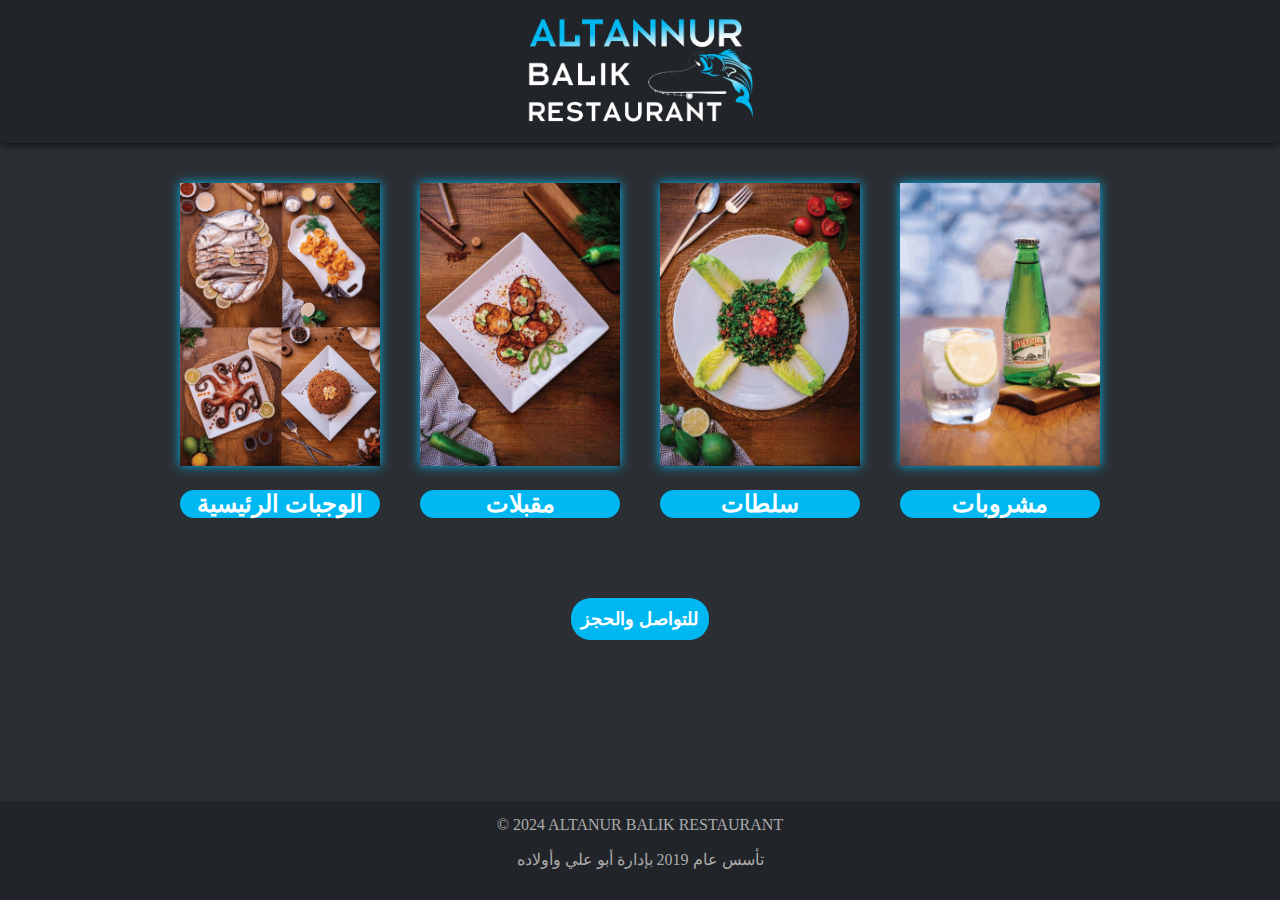
<file: index.html>
<!DOCTYPE html>
<html lang="ar">
<head>
    <meta charset="UTF-8">
    <meta name="viewport" content="width=device-width, initial-scale=1.0">
    <meta name="descripion" content="ALTANUR BALIK RESTAURANT"/>
    <meta name="keywords" content="Mersin balık restaurant,balık restaurant,Mersin baılk,33 balık" /> 
    <meta name="author" content="KasemSamra">
    <link rel="stylesheet" href="styles.css">
    <link rel="icon" href="logo.png">
    <link rel="apple-touch-icon" sizes="180x180" href="logo.png">
    <script src="script.js"></script>
    <title>ALTANUR BALIK RESTAURANT</title>
</head>
<body>
    <header>
        <div class="logodiv">
            <img src="logo.png" alt="logo" class="logo">
        </div>
    </header>
    <main>
        <div class="main">
        <div class="wdiv">
        <a href="maincourses.html" class="adiv">
            <img src="maincourses/homp.png" class="inimg">
            <h2 class="h2home">الوجبات الرئيسية</h2>
        </a>
        </div>
        <div class="wdiv">
            <a href="appetizer.html" class="adiv">
                <img src="appetizers/appetizers.jpg" class="inimg">
                <h2 class="h2home">مقبلات</h2>
            </a>
            </div>
            <div class="wdiv">
                <a href="salads.html" class="adiv">
                    <img src="salads/salads.jpg" class="inimg">
                    <h2 class="h2home">سلطات</h2>
                </a>
            </div>
        <div class="wdiv">
            <a href="drinks.html" class="adiv">
                <img src="drinks/54.png" class="inimg">
                <h2 class="h2home">مشروبات</h2>
            </a>
        </div>
        </div>
        <div class="buttoncontact">
        <button type="button" class="revbut" onclick="showPopup()">
            للتواصل والحجز
        </button>
    </div>
    <div class="divv">
    <div id="popup" class="popup">
        <div class="popup-content">
            <p>للتواصل والحجز</p>
            <a href="tel:05541888441" class="tel1" style="text-decoration: none;">05541888441</a>
            <br>
            <br>
            <a href="tel:05527474600" class="tel2"style="text-decoration: none;">05527474600</a>
            <br>
            <br>
            <button onclick="closePopup()" class="close">إغلاق</button>
        </div>
    </div>
    </main>
    <footer>
        <div>
            <div class="footer">
                <span>© 2024 ALTANUR BALIK RESTAURANT</span>
                <p>تأسس عام 2019 بإدارة أبو علي وأولاده</p>
            </div>
        </div>
    </footer>
</body>
</html>
</file>
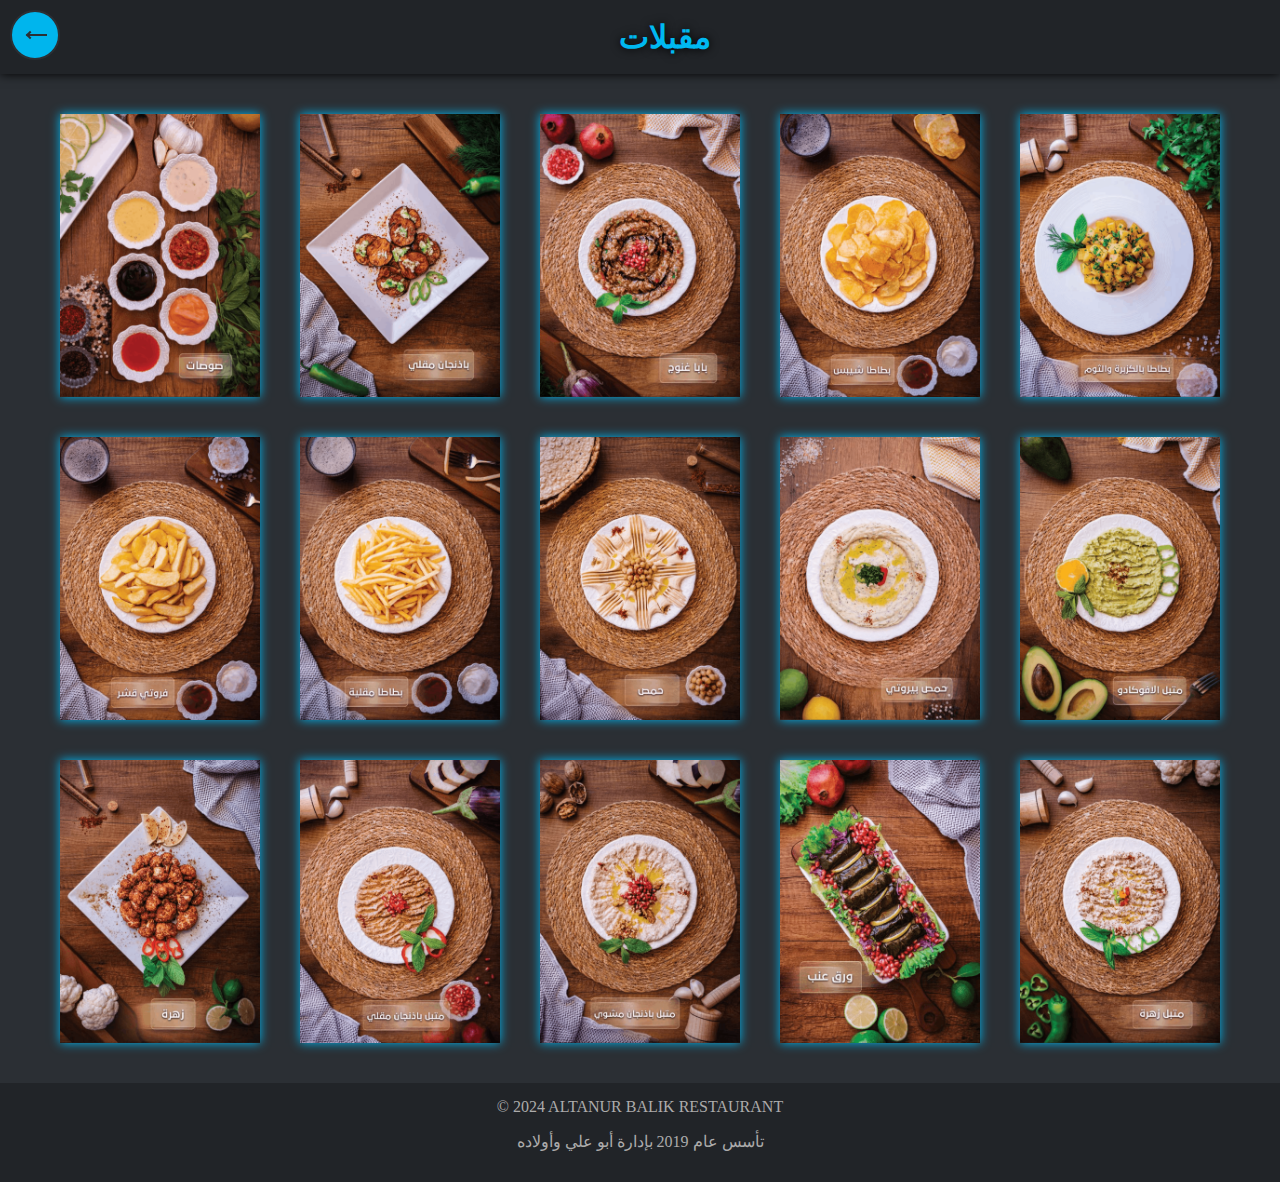
<file: appetizer.html>
<!DOCTYPE html>
<html lang="ar">
<head>
    <meta charset="UTF-8">
    <meta name="viewport" content="width=device-width, initial-scale=1.0">
    <meta name="descripion" content="ALTANUR BALIK RESTAURANT"/>
    <meta name="keywords" content="Mersin balık restaurant,balık restaurant,Mersin baılk,33 balık" /> 
    <meta name="author" content="KasemSamra">
    <link rel="stylesheet" href="styles.css">
    <link rel="icon" href="logo.png">
    <script src="script.js"></script>
    <title>مقبلات</title>
</head>
<body>
    <header>
        <div class="logodiv">
            <div class="divrevers">
                <a href="index.html">
                <i class="gg-arrow-left-o"></i>
            </a>
              <h1>مقبلات</h1>
            </div>
        </div>
    </header>
    <main>
        <div class="main">
        <div class="wdiv">
            <img src="appetizers/26.png" class="inimg">
        </div>
        <div class="wdiv">
                <img src="appetizers/34.png" class="inimg">
            </div>
        <div class="wdiv">
                <img src="appetizers/35.png" class="inimg">
        </div>
        <div class="wdiv">
                <img src="appetizers/36.png" class="inimg">
        </div>
        <div class="wdiv">
                <img src="appetizers/37.png" class="inimg">
        </div>
        <div class="wdiv">
                <img src="appetizers/38.png" class="inimg">
        </div>
        <div class="wdiv">
            <img src="appetizers/39.png" class="inimg">
        </div>
        <div class="wdiv">
                <img src="appetizers/40.png" class="inimg">
            </div>
        <div class="wdiv">
                <img src="appetizers/41.png" class="inimg">
        </div>
        <div class="wdiv">
                <img src="appetizers/42.png" class="inimg">
        </div>
        <div class="wdiv">
                <img src="appetizers/43.png" class="inimg">
        </div>
        <div class="wdiv">
                <img src="appetizers/44.png" class="inimg">
        </div>
        <div class="wdiv">
            <img src="appetizers/45.png" class="inimg">
        </div>
        <div class="wdiv">
        <img src="appetizers/46.png" class="inimg">
        </div>
        <div class="wdiv">
            <img src="appetizers/47.png" class="inimg">
            </div>
        </div>
    </main>
    <footer>
        <div>
            <div class="footer">
                <span>© 2024 ALTANUR BALIK RESTAURANT</span>
                <p>تأسس عام 2019 بإدارة أبو علي وأولاده</p>
            </div>
        </div>
    </footer>
</body>
</html>
</file>
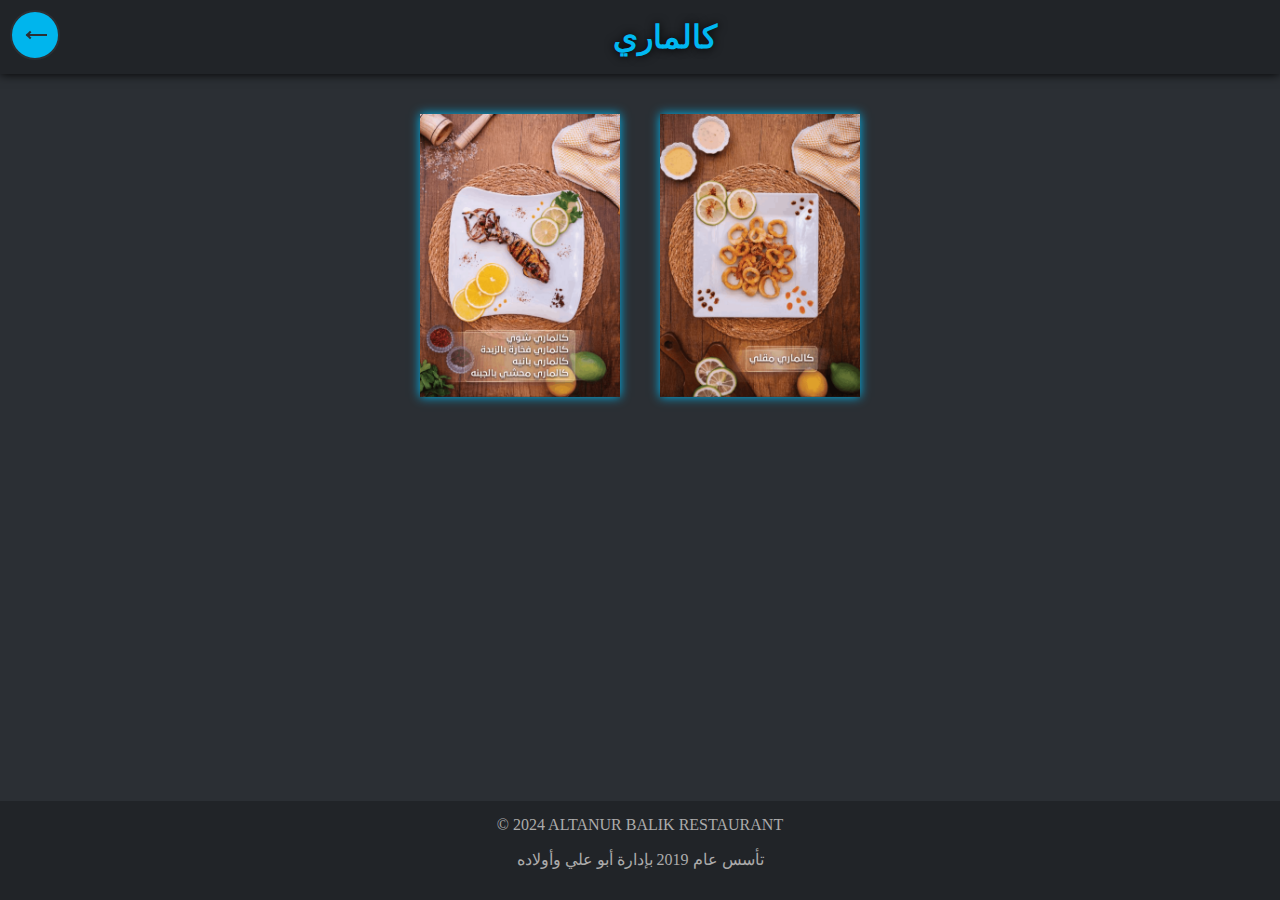
<file: calamari.html>
<!DOCTYPE html>
<html lang="ar">
<head>
    <meta charset="UTF-8">
    <meta name="viewport" content="width=device-width, initial-scale=1.0">
    <meta name="descripion" content="ALTANUR BALIK RESTAURANT"/>
    <meta name="keywords" content="Mersin balık restaurant,balık restaurant,Mersin baılk,33 balık" /> 
    <meta name="author" content="KasemSamra">
    <link rel="stylesheet" href="styles.css">
    <link rel="icon" href="logo.png">
    <script src="script.js"></script>
    <title>كالماري</title>
</head>
<body>
    <header>
        <div class="logodiv">
            <div class="divrevers">
                <a href="maincourses.html">
                <i class="gg-arrow-left-o"></i>
            </a>
              <h1>كالماري</h1>
            </div>
        </div>
    </header>
    <main>
        <div class="main">
        <div class="wdiv">
            <img src="menu/21.png" class="inimg">
        </div>
        <div class="wdiv">
                <img src="menu/22.png" class="inimg">
            </div>
        </div>
    </main>
    <footer>
        <div>
            <div class="footer">
                <span>© 2024 ALTANUR BALIK RESTAURANT</span>
                <p>تأسس عام 2019 بإدارة أبو علي وأولاده</p>
            </div>
        </div>
    </footer>
</body>
</html>
</file>
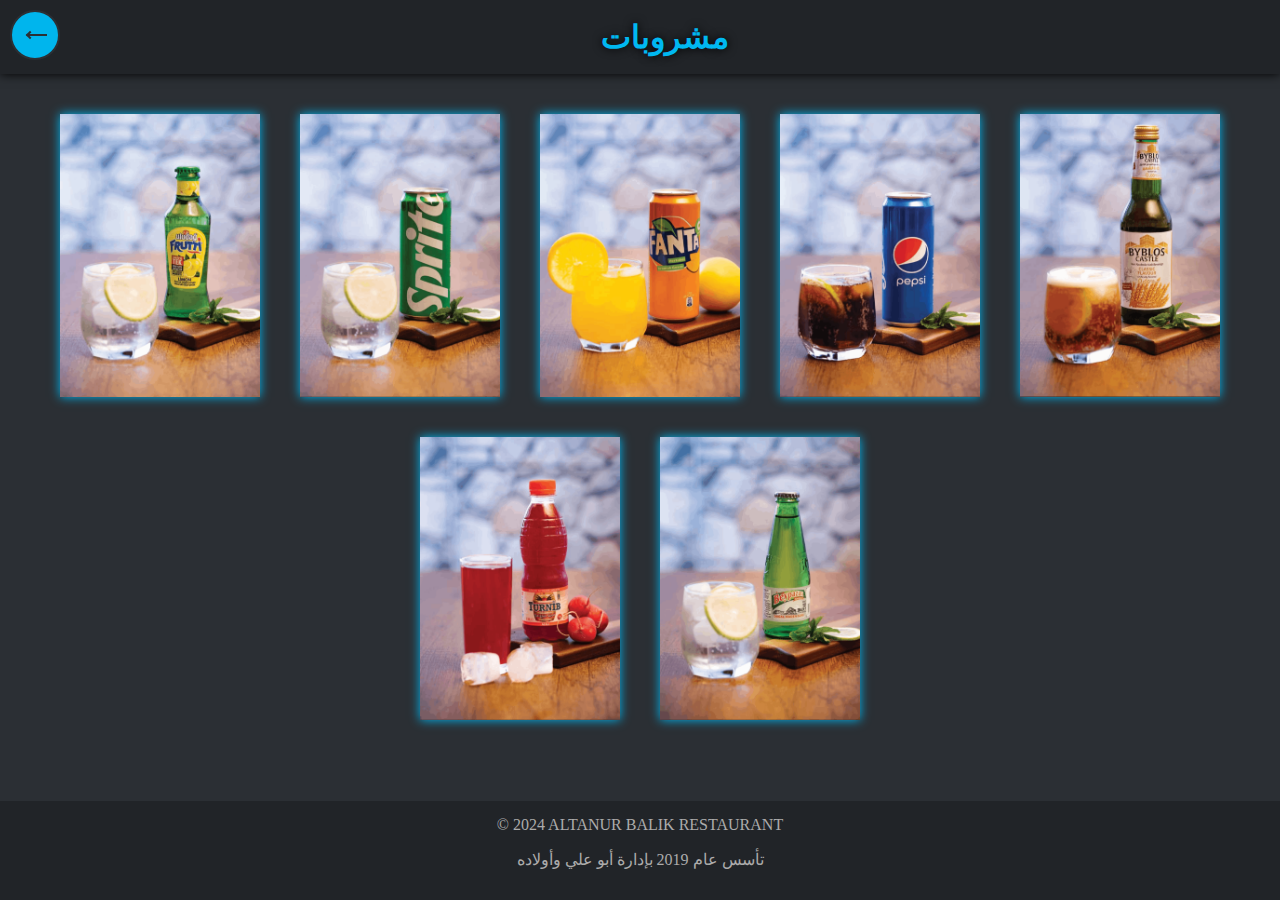
<file: drinks.html>
<!DOCTYPE html>
<html lang="ar">
<head>
    <meta charset="UTF-8">
    <meta name="viewport" content="width=device-width, initial-scale=1.0">
    <meta name="descripion" content="ALTANUR BALIK RESTAURANT"/>
    <meta name="keywords" content="Mersin balık restaurant,balık restaurant,Mersin baılk,33 balık" /> 
    <meta name="author" content="KasemSamra">
    <link rel="stylesheet" href="styles.css">
    <link rel="icon" href="logo.png">
    <script src="script.js"></script>
    <title>مشروبات</title>
</head>
<body>
    <header>
        <div class="logodiv">
            <div class="divrevers">
                <a href="index.html">
                <i class="gg-arrow-left-o"></i>
            </a>
              <h1>مشروبات</h1>
            </div>
        </div>
    </header>
    <main>
        <div class="main">
        <div class="wdiv">
            <img src="drinks/48.png" class="inimg">
        </div>
        <div class="wdiv">
                <img src="drinks/49.png" class="inimg">
            </div>
        <div class="wdiv">
                <img src="drinks/50.png" class="inimg">
        </div>
        <div class="wdiv">
                <img src="drinks/51.png" class="inimg">
        </div>
        <div class="wdiv">
                <img src="drinks/52.png" class="inimg">
        </div>
        <div class="wdiv">
                <img src="drinks/53.png" class="inimg">
        </div>
        <div class="wdiv">
            <img src="drinks/54.png" class="inimg">
        </div>
        </div>
    </main>
    <footer>
        <div>
            <div class="footer">
                <span>© 2024 ALTANUR BALIK RESTAURANT</span>
                <p>تأسس عام 2019 بإدارة أبو علي وأولاده</p>
            </div>
        </div>
    </footer>
</body>
</html>
</file>
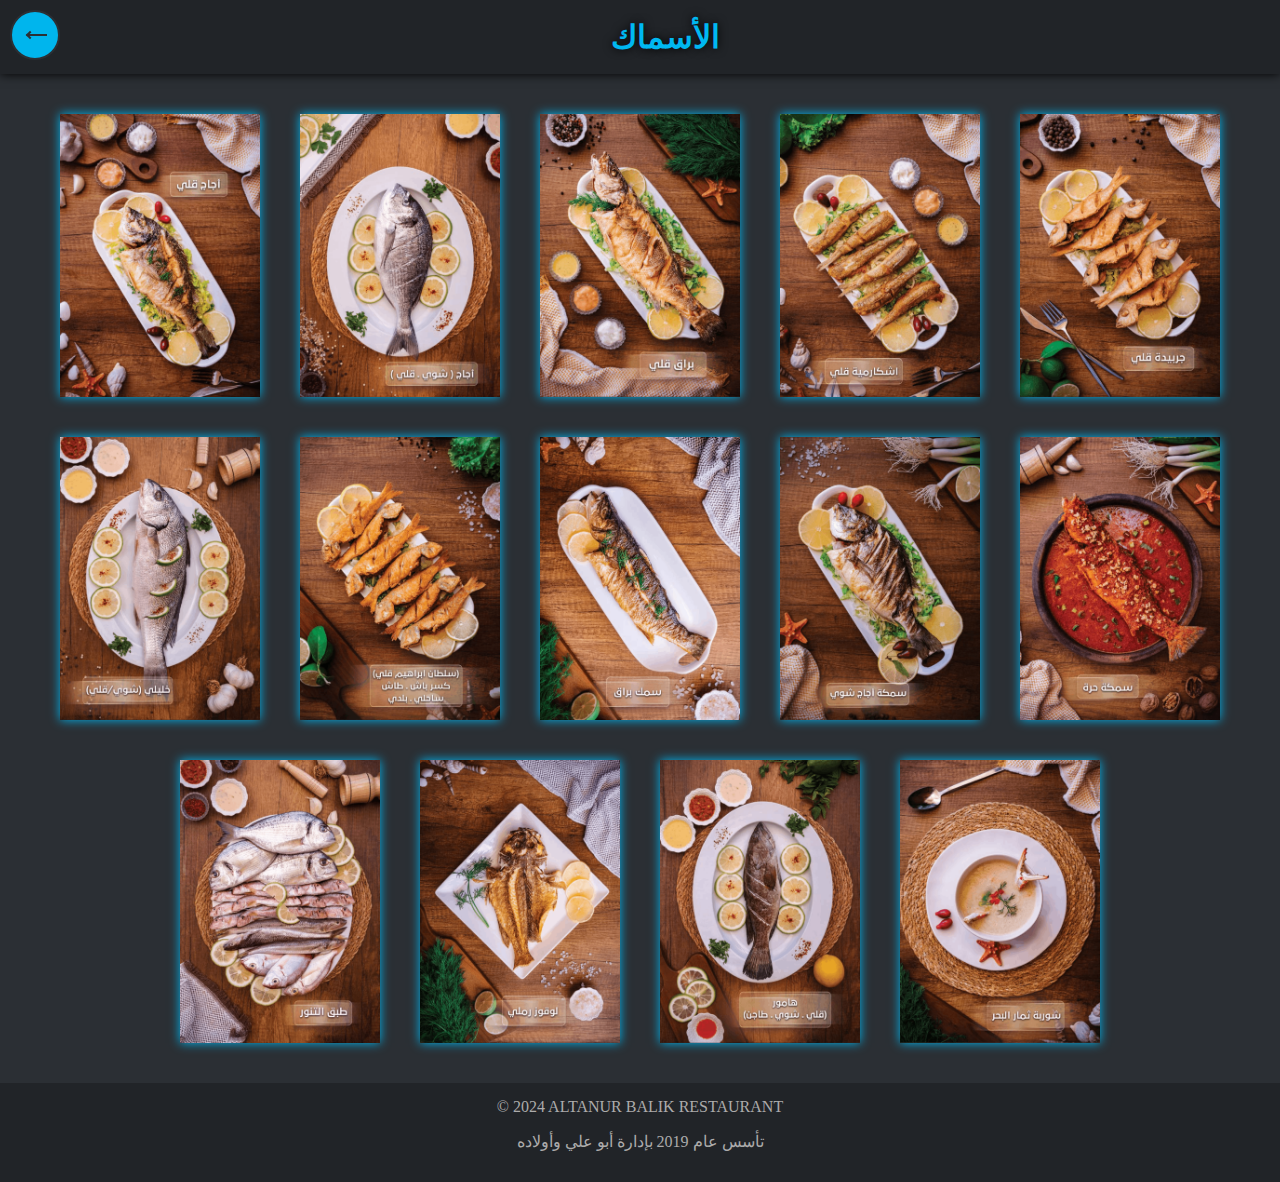
<file: fish.html>
<!DOCTYPE html>
<html lang="ar">
<head>
    <meta charset="UTF-8">
    <meta name="viewport" content="width=device-width, initial-scale=1.0">
    <meta name="descripion" content="ALTANUR BALIK RESTAURANT"/>
    <meta name="keywords" content="Mersin balık restaurant,balık restaurant,Mersin baılk,33 balık" /> 
    <meta name="author" content="KasemSamra">
    <link rel="stylesheet" href="styles.css">
    <link rel="icon" href="logo.png">
    <script src="script.js"></script>
    <title>الأسماك</title>
</head>
<body>
    <header>
        <div class="logodiv">
            <div class="divrevers">
                <a href="maincourses.html">
                <i class="gg-arrow-left-o"></i>
            </a>
              <h1>الأسماك</h1>
            </div>
        </div>
    </header>
    <main>
        <div class="main">
        <div class="wdiv">
            <img src="menu/1.png" class="inimg">
        </div>
        <div class="wdiv">
                <img src="menu/3.png" class="inimg">
            </div>
        <div class="wdiv">
                <img src="menu/4.png" class="inimg">
        </div>
        <div class="wdiv">
                <img src="menu/5.png" class="inimg">
        </div>
        <div class="wdiv">
                <img src="menu/6.png" class="inimg">
        </div>
        <div class="wdiv">
                <img src="menu/7.png" class="inimg">
        </div>
        <div class="wdiv">
            <img src="menu/8.png" class="inimg">
        </div>
        <div class="wdiv">
                <img src="menu/10.png" class="inimg">
            </div>
        <div class="wdiv">
                <img src="menu/11.png" class="inimg">
        </div>
        <div class="wdiv">
                <img src="menu/12.png" class="inimg">
        </div>
        <div class="wdiv">
                <img src="menu/16.png" class="inimg">
        </div>
        <div class="wdiv">
                <img src="menu/23.png" class="inimg">
        </div>
        <div class="wdiv">
            <img src="menu/24.png" class="inimg">
        </div>
        <div class="wdiv">
        <img src="menu/25.png" class="inimg">
        </div>
        </div>
    </main>
    <footer>
        <div>
            <div class="footer">
                <span>© 2024 ALTANUR BALIK RESTAURANT</span>
                <p>تأسس عام 2019 بإدارة أبو علي وأولاده</p>
            </div>
        </div>
    </footer>
</body>
</html>
</file>
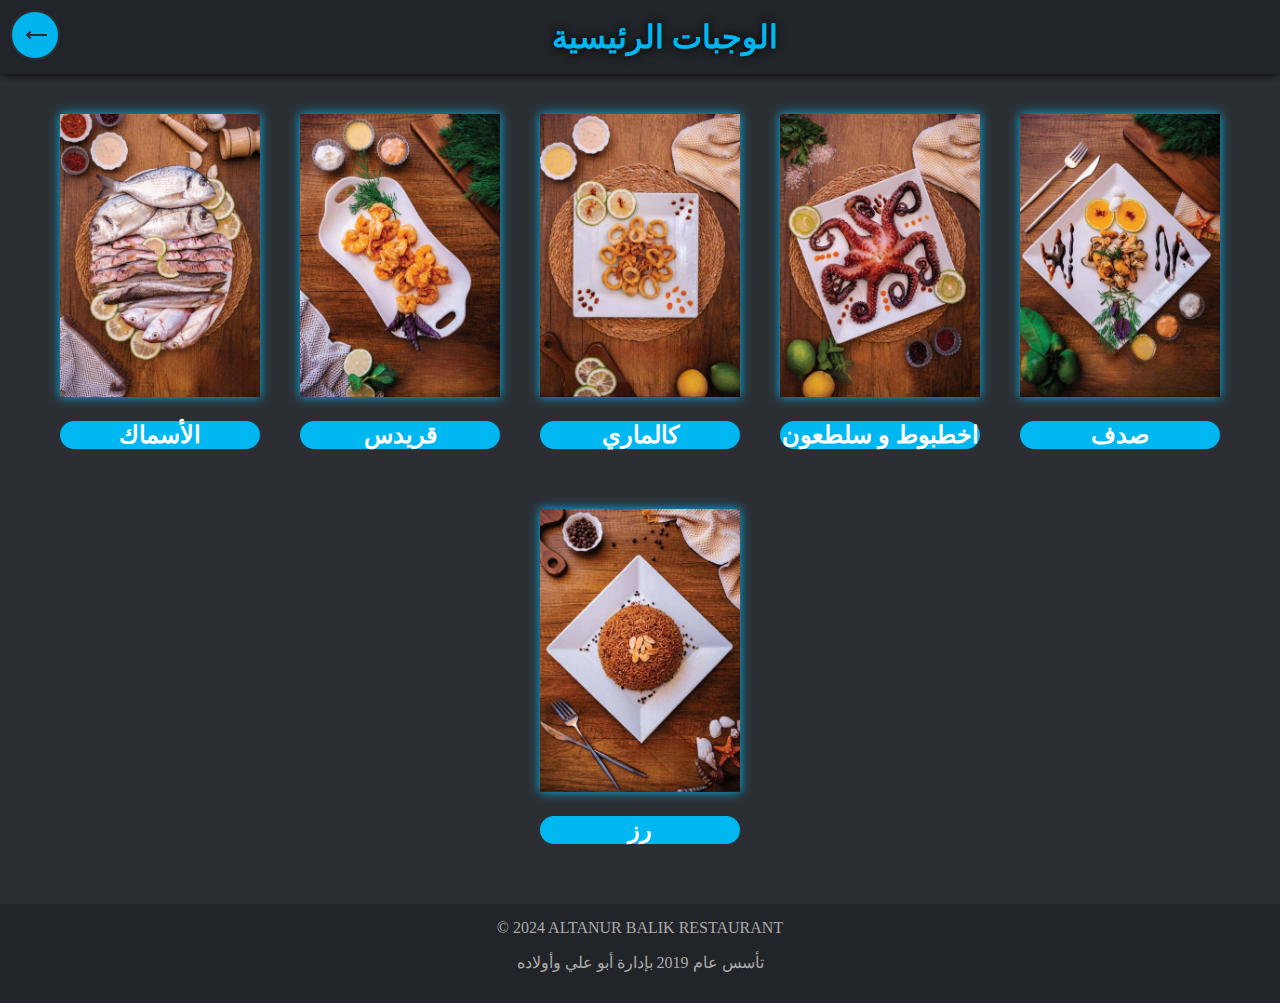
<file: maincourses.html>
<!DOCTYPE html>
<html lang="ar">
<head>
    <meta charset="UTF-8">
    <meta name="viewport" content="width=device-width, initial-scale=1.0">
    <meta name="descripion" content="ALTANUR BALIK RESTAURANT"/>
    <meta name="keywords" content="Mersin balık restaurant,balık restaurant,Mersin baılk,33 balık" /> 
    <meta name="author" content="KasemSamra">
    <link rel="stylesheet" href="styles.css">
    <link rel="icon" href="logo.png">
    <script src="script.js"></script>
    <title>الوجبات الرئيسية</title>
</head>
<body>
    <header>
        <div class="logodiv">
            <div class="divrevers">
                <a href="index.html">
                <i class="gg-arrow-left-o"></i>
            </a>
              <h1>الوجبات الرئيسية</h1>
            </div>
        </div>
    </header>
    <main>
        <div class="main">
        <div class="wdiv">
        <a href="fish.html" class="adiv">
            <img src="maincourses/courses.jpg" class="inimg">
            <h2 class="h2home">الأسماك</h2>
        </a>
        </div>
        <div class="wdiv">
            <a href="shrimp.html" class="adiv">
                <img src="menu/qr.jpg" class="inimg">
                <h2 class="h2home">قريدس</h2>
            </a>
            </div>
        <div class="wdiv">
            <a href="calamari.html" class="adiv">
                <img src="menu/ka.jpg" class="inimg">
                <h2 class="h2home">كالماري</h2>
            </a>
        </div>
        <div class="wdiv">
            <a href="oktopus.html" class="adiv">
                <img src="menu/ak24.jpg" class="inimg">
                <h2 class="h2home">اخطبوط و سلطعون</h2>
            </a>
        </div>
        <div class="wdiv">
            <a href="seashell.html" class="adiv">
                <img src="menu/as.jpg" class="inimg">
                <h2 class="h2home">صدف</h2>
            </a>
        </div>
        <div class="wdiv">
            <a href="rz.html" class="adiv">
                <img src="menu/rz.jpg" class="inimg">
                <h2 class="h2home">رز</h2>
            </a>
        </div>
        </div>
    </main>
    <footer>
        <div>
            <div class="footer">
                <span>© 2024 ALTANUR BALIK RESTAURANT</span>
                <p>تأسس عام 2019 بإدارة أبو علي وأولاده</p>
            </div>
        </div>
    </footer>
</body>
</html>
</file>
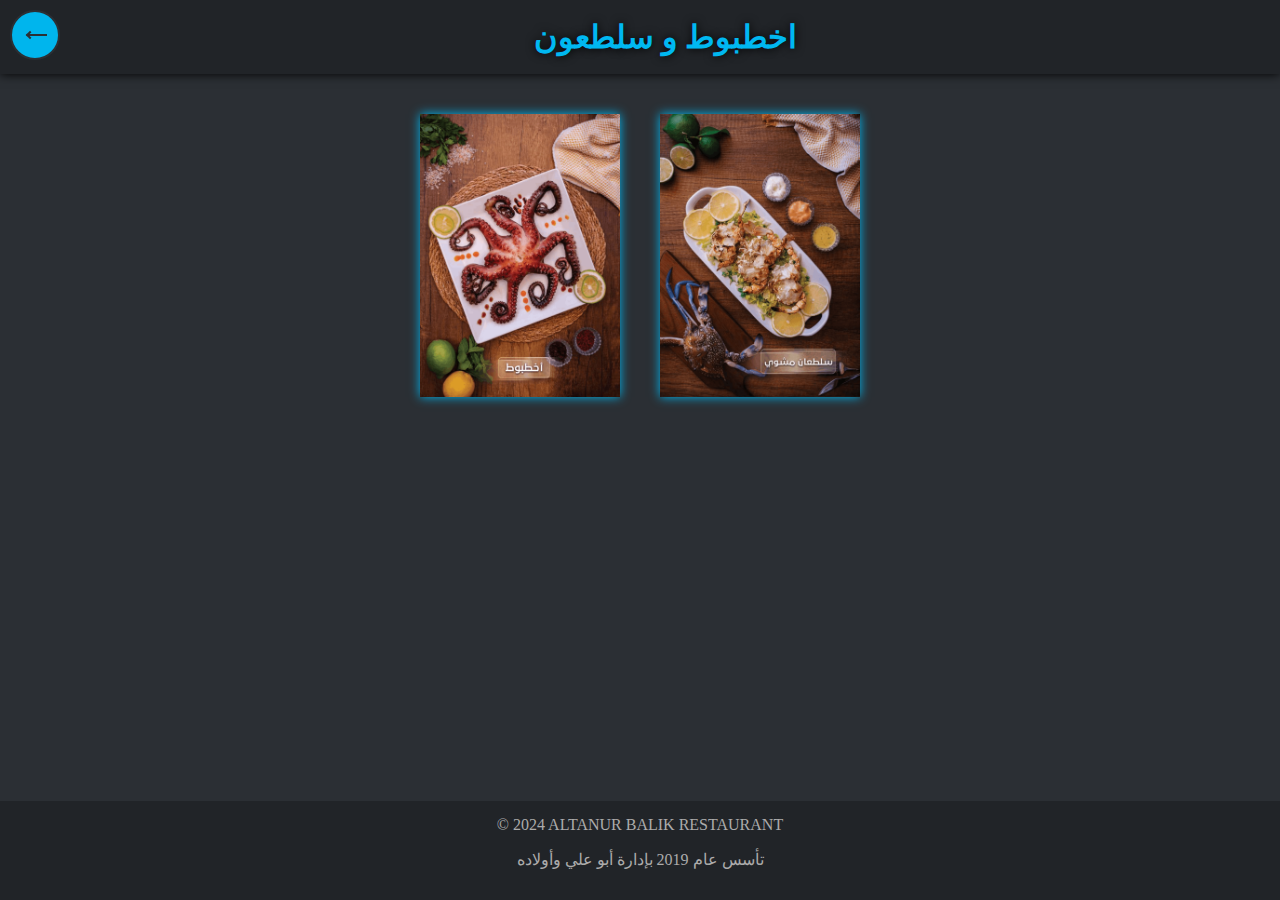
<file: oktopus.html>
<!DOCTYPE html>
<html lang="ar">
<head>
    <meta charset="UTF-8">
    <meta name="viewport" content="width=device-width, initial-scale=1.0">
    <meta name="descripion" content="ALTANUR BALIK RESTAURANT"/>
    <meta name="keywords" content="Mersin balık restaurant,balık restaurant,Mersin baılk,33 balık" /> 
    <meta name="author" content="KasemSamra">
    <link rel="stylesheet" href="styles.css">
    <link rel="icon" href="logo.png">
    <script src="script.js"></script>
    <title>اخطبوط و سلطعون</title>
</head>
<body>
    <header>
        <div class="logodiv">
            <div class="divrevers">
                <a href="maincourses.html">
                <i class="gg-arrow-left-o"></i>
            </a>
              <h1>اخطبوط و سلطعون</h1>
            </div>
        </div>
    </header>
    <main>
        <div class="main">
        <div class="wdiv">
            <img src="menu/2.png" class="inimg">
        </div>
        <div class="wdiv">
                <img src="menu/9.png" class="inimg">
            </div>
        </div>
    </main>
    <footer>
        <div>
            <div class="footer">
                <span>© 2024 ALTANUR BALIK RESTAURANT</span>
                <p>تأسس عام 2019 بإدارة أبو علي وأولاده</p>
            </div>
        </div>
    </footer>
</body>
</html>
</file>
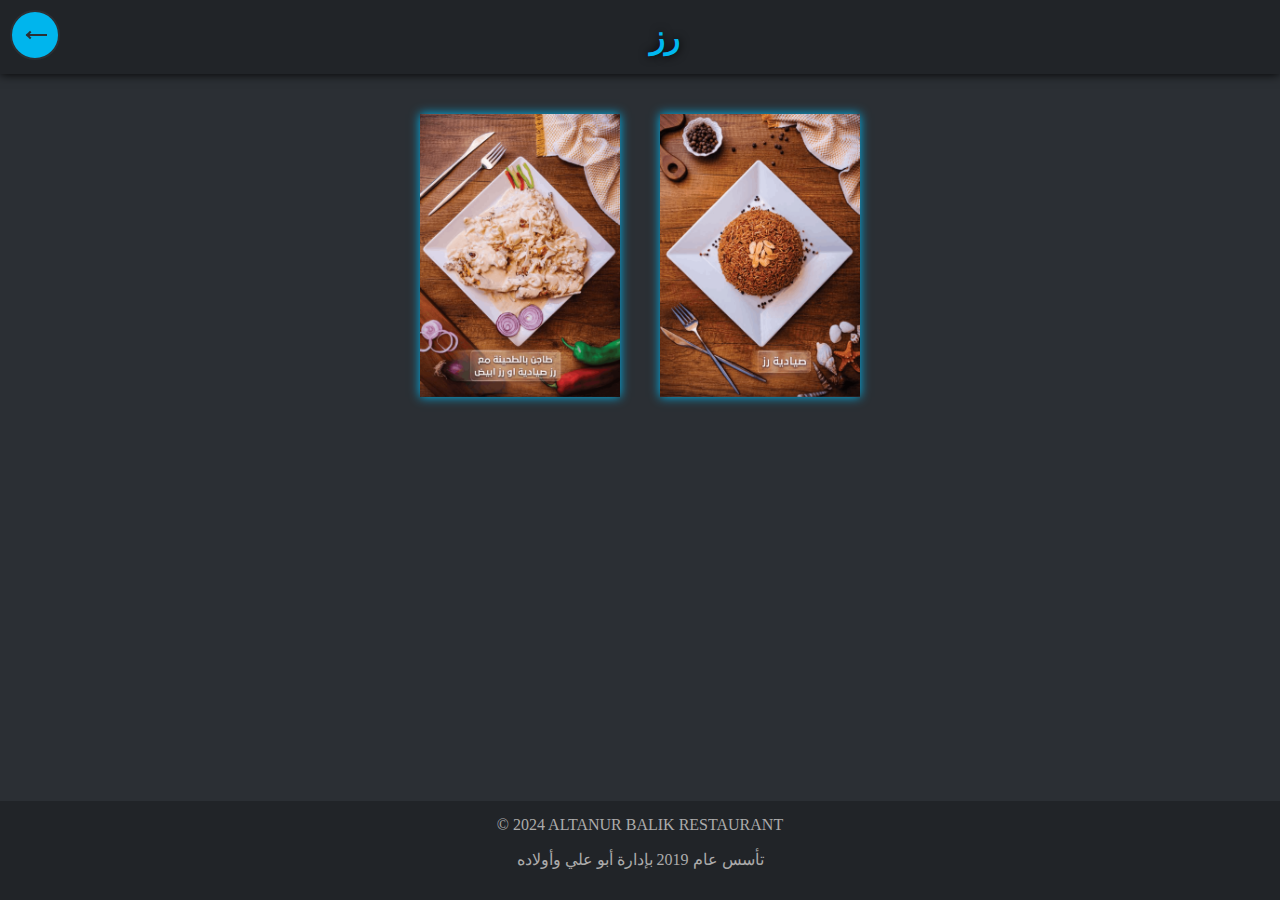
<file: rz.html>
<!DOCTYPE html>
<html lang="ar">
<head>
    <meta charset="UTF-8">
    <meta name="viewport" content="width=device-width, initial-scale=1.0">
    <meta name="descripion" content="ALTANUR BALIK RESTAURANT"/>
    <meta name="keywords" content="Mersin balık restaurant,balık restaurant,Mersin baılk,33 balık" /> 
    <meta name="author" content="KasemSamra">
    <link rel="stylesheet" href="styles.css">
    <link rel="icon" href="logo.png">
    <script src="script.js"></script>
    <title>رز</title>
</head>
<body>
    <header>
        <div class="logodiv">
            <div class="divrevers">
                <a href="maincourses.html">
                <i class="gg-arrow-left-o"></i>
            </a>
              <h1>رز</h1>
            </div>
        </div>
    </header>
    <main>
        <div class="main">
        <div class="wdiv">
            <img src="menu/15.png" class="inimg">
        </div>
        <div class="wdiv">
                <img src="menu/14.png" class="inimg">
            </div>
        </div>
    </main>
    <footer>
        <div>
            <div class="footer">
                <span>© 2024 ALTANUR BALIK RESTAURANT</span>
                <p>تأسس عام 2019 بإدارة أبو علي وأولاده</p>
            </div>
        </div>
    </footer>
</body>
</html>
</file>
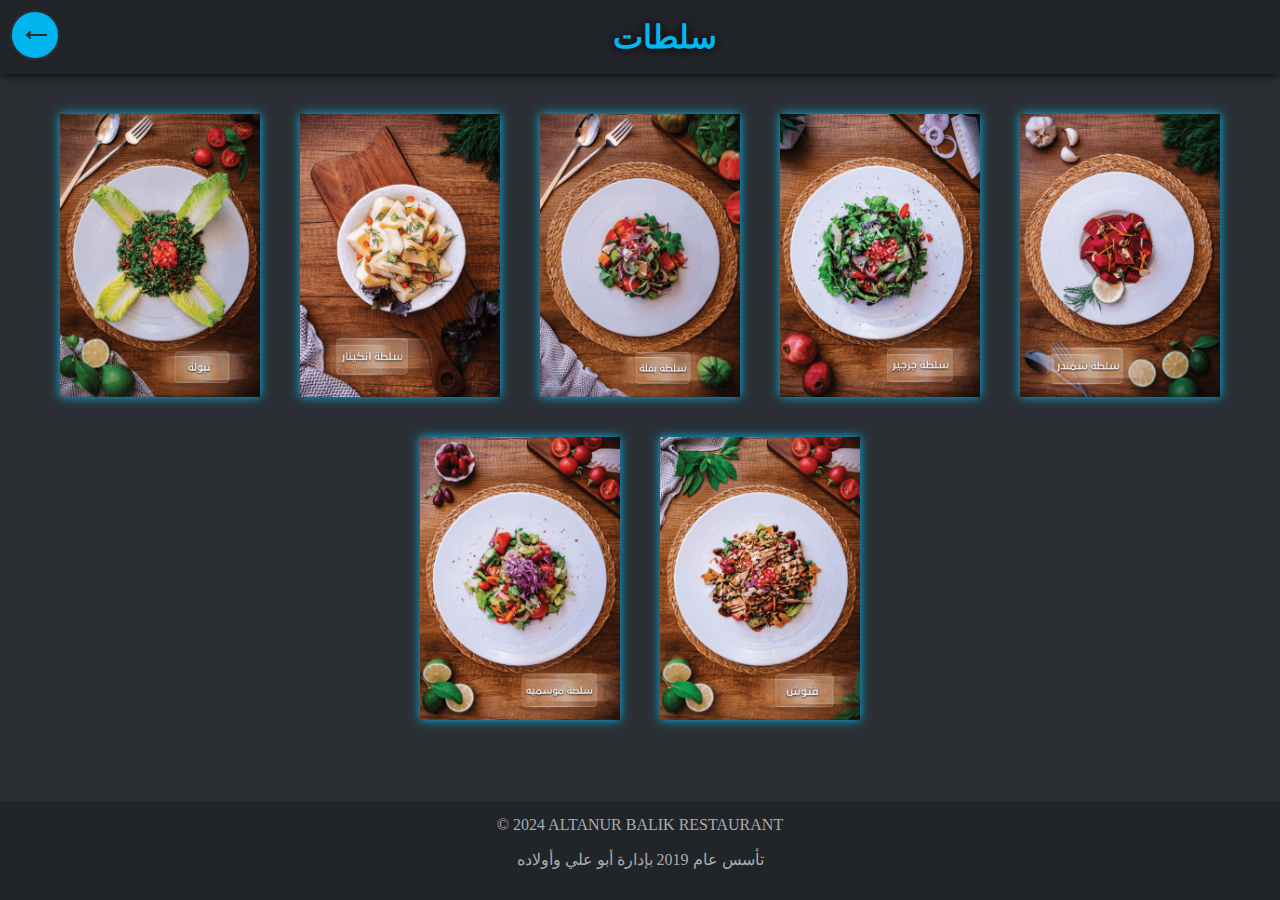
<file: salads.html>
<!DOCTYPE html>
<html lang="ar">
<head>
    <meta charset="UTF-8">
    <meta name="viewport" content="width=device-width, initial-scale=1.0">
    <meta name="descripion" content="ALTANUR BALIK RESTAURANT"/>
    <meta name="keywords" content="Mersin balık restaurant,balık restaurant,Mersin baılk,33 balık" /> 
    <meta name="author" content="KasemSamra">
    <link rel="stylesheet" href="styles.css">
    <link rel="icon" href="logo.png">
    <script src="script.js"></script>
    <title>سلطات</title>
</head>
<body>
    <header>
        <div class="logodiv">
            <div class="divrevers">
                <a href="index.html">
                <i class="gg-arrow-left-o"></i>
            </a>
              <h1>سلطات</h1>
            </div>
        </div>
    </header>
    <main>
        <div class="main">
        <div class="wdiv">
            <img src="salads/salads1.png" class="inimg">
        </div>
        <div class="wdiv">
                <img src="salads/salads2.png" class="inimg">
            </div>
        <div class="wdiv">
                <img src="salads/salads3.png" class="inimg">
        </div>
        <div class="wdiv">
                <img src="salads/salads4.png" class="inimg">
        </div>
        <div class="wdiv">
                <img src="salads/salads5.png" class="inimg">
        </div>
        <div class="wdiv">
                <img src="salads/salads6.png" class="inimg">
        </div>
        <div class="wdiv">
            <img src="salads/salads7.png" class="inimg">
        </div>
        </div>
    </main>
    <footer>
        <div>
            <div class="footer">
                <span>© 2024 ALTANUR BALIK RESTAURANT</span>
                <p>تأسس عام 2019 بإدارة أبو علي وأولاده</p>
            </div>
        </div>
    </footer>
</body>
</html>
</file>
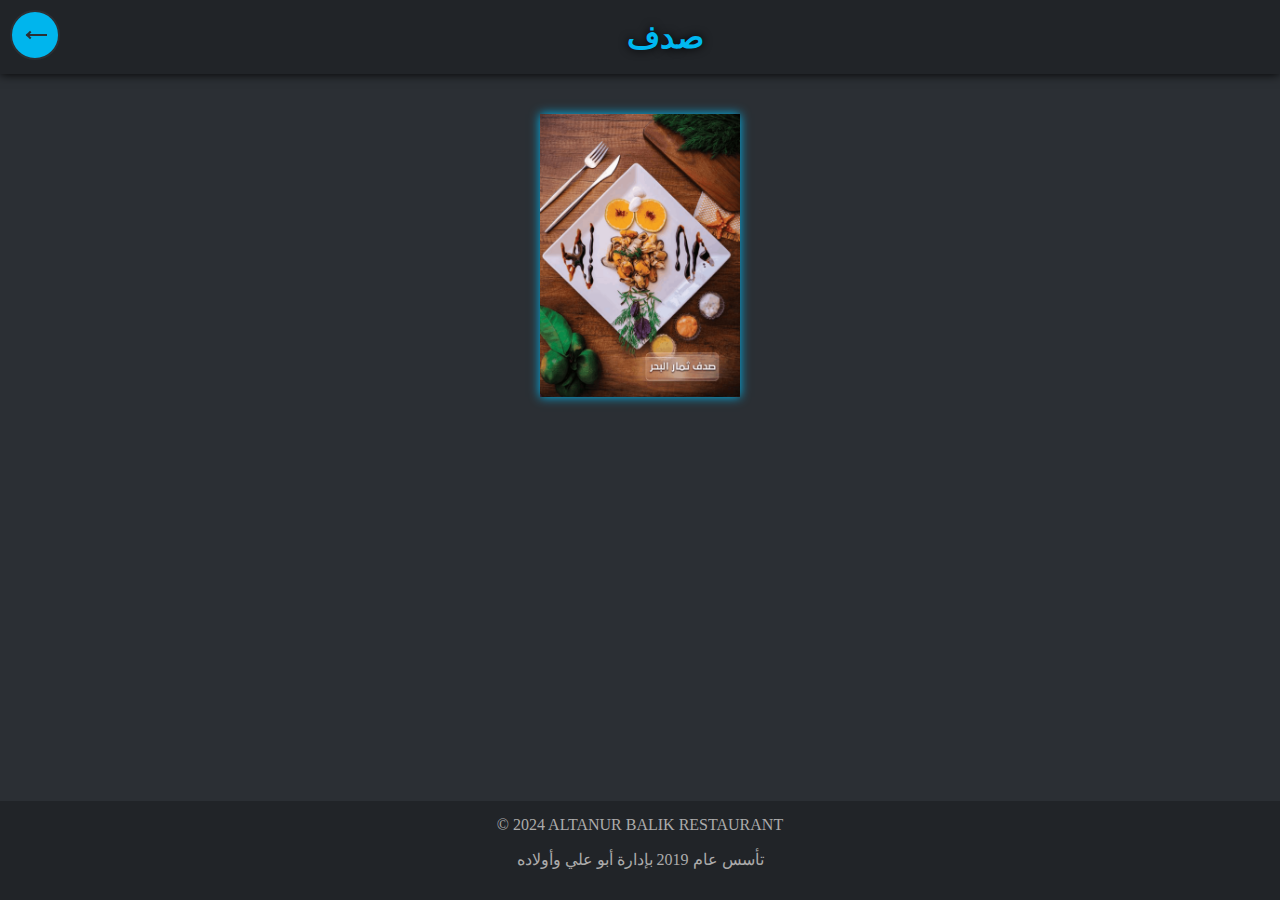
<file: seashell.html>
<!DOCTYPE html>
<html lang="ar">
<head>
    <meta charset="UTF-8">
    <meta name="viewport" content="width=device-width, initial-scale=1.0">
    <meta name="descripion" content="ALTANUR BALIK RESTAURANT"/>
    <meta name="keywords" content="Mersin balık restaurant,balık restaurant,Mersin baılk,33 balık" /> 
    <meta name="author" content="KasemSamra">
    <link rel="stylesheet" href="styles.css">
    <link rel="icon" href="logo.png">
    <script src="script.js"></script>
    <title>صدف</title>
</head>
<body>
    <header>
        <div class="logodiv">
            <div class="divrevers">
                <a href="maincourses.html">
                <i class="gg-arrow-left-o"></i>
            </a>
              <h1>صدف</h1>
            </div>
        </div>
    </header>
    <main>
        <div class="main">
        <div class="wdiv">
            <img src="menu/13.png" class="inimg">
        </div>
        </div>
    </main>
    <footer>
        <div>
            <div class="footer">
                <span>© 2024 ALTANUR BALIK RESTAURANT</span>
                <p>تأسس عام 2019 بإدارة أبو علي وأولاده</p>
            </div>
        </div>
    </footer>
</body>
</html>
</file>
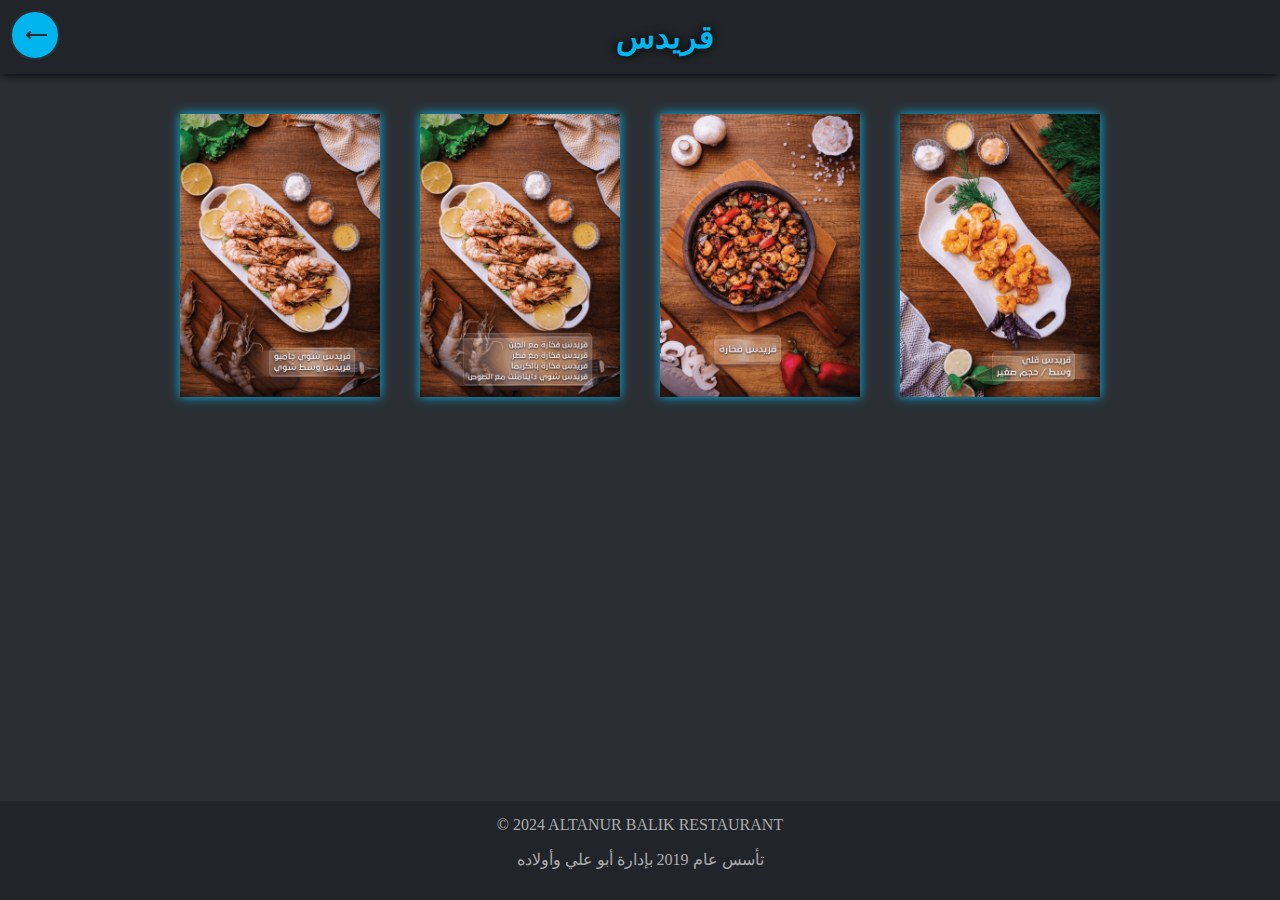
<file: shrimp.html>
<!DOCTYPE html>
<html lang="ar">
<head>
    <meta charset="UTF-8">
    <meta name="viewport" content="width=device-width, initial-scale=1.0">
    <meta name="descripion" content="ALTANUR BALIK RESTAURANT"/>
    <meta name="keywords" content="Mersin balık restaurant,balık restaurant,Mersin baılk,33 balık" /> 
    <meta name="author" content="KasemSamra">
    <link rel="stylesheet" href="styles.css">
    <link rel="icon" href="logo.png">
    <script src="script.js"></script>
    <title>قريدس</title>
</head>
<body>
    <header>
        <div class="logodiv">
            <div class="divrevers">
                <a href="maincourses.html">
                <i class="gg-arrow-left-o"></i>
            </a>
              <h1>قريدس</h1>
            </div>
        </div>
    </header>
    <main>
        <div class="main">
        <div class="wdiv">
            <img src="menu/17.png" class="inimg">
        </div>
        <div class="wdiv">
                <img src="menu/18.png" class="inimg">
            </div>
        <div class="wdiv">
                <img src="menu/19.png" class="inimg">
        </div>
        <div class="wdiv">
                <img src="menu/20.png" class="inimg">
        </div>
        </div>
    </main>
    <footer>
        <div>
            <div class="footer">
                <span>© 2024 ALTANUR BALIK RESTAURANT</span>
                <p>تأسس عام 2019 بإدارة أبو علي وأولاده</p>
            </div>
        </div>
    </footer>
</body>
</html>
</file>
<file: styles.css>
html {
    height: 100%;
}
body {
    background-color: #2b2f34;
    margin: auto;
    min-height: 100%;
    display: flex;
    flex-direction: column;
    transition: 0.5s;
    -webkit-user-select: none;
    -moz-user-select: none;
    -ms-user-select: none;
    user-select: none;
}

.logodiv {
    background-color: #212428;
    text-align: center;
    box-shadow: 0px 0px 10px #000;
    padding: 10px;
}


.logo {
    width: 250px;
}

.inimg {
    width: 200px;
    box-shadow: 0px 0px 10px #00b8f1;
    
}

.gg-arrow-left-o {
    box-sizing: border-box;
    position: relative;
    display: block;
    width: 22px;
    height: 22px;
    border: 2px solid;
    transform: scale(var(--ggs,1));
    border-radius: 22px
}
.gg-arrow-left-o {
    box-sizing: border-box;
    position: relative;
    display: inline-block;
    width: 50px;
    height: 50px;
    border: 2px solid;
    transform: scale(var(--ggs, 1));
    border-radius: 25px;
    color: #2b2f34;
    background-color: #00b5ed;
}

.gg-arrow-left-o::after,
.gg-arrow-left-o::before {
    content: "";
    display: inline-block;
    box-sizing: border-box;
    position: absolute;
    left: 15px;
}

.gg-arrow-left-o::after {
    width: 6px;
    height: 6px;
    border-bottom: 2px solid;
    border-left: 2px solid;
    transform: rotate(45deg);
    bottom: 20px;
}

.gg-arrow-left-o::before {
    width: 20px;
    height: 2px;
    bottom: 22px;
    background: currentColor;
}

.divrevers{
    display: flex;
    align-items: center;
    margin: auto;
    justify-content: space-between;
    
}

h1 {
    text-align: center; 
    margin: auto;
    color: #00b8f1;
    text-shadow: 0px 0px 10px #000000;
}

.wdiv {
    margin-top: 20px;
    display: flex;
    text-align: center;
    justify-content: space-between;
    margin: 20px;
}
.adiv {
    text-decoration: none;
}

.main {
    text-align: center;
    display: flex;
    flex-wrap: wrap;
    justify-content: center;
    padding: 20px;
    margin: auto;
    
}  
.h2home {
    background: #00b8f1;
    color: white;
    border-radius: 20px;
    
}

.buttoncontact{
    text-align: center;
    margin: 20px;
    
}

.revbut{
    background-color: #00b8f1;
    padding: 10px;
    border-radius: 20px;
    border: none;
    font-size: large;
    color: white;
    font-weight: bold;
    transition: 0.5s;
}
.revbut:hover {
    background-color: #0385ad;
    color: black;
}

.popup {
    display: none;
    position: fixed;
    top: 0;
    left: 0;
    width: 100%;
    height: 100%;
    background-color: rgba(0, 0, 0, 0.5);
    transition: 0.5s;
  }
  
  .popup-content {
    font-weight: bold;
    color: #ffffff;
    border-radius: 25px;
    text-align: center;
    background-color: #212428;
    width: 50%;
    max-width: 500px;
    padding: 20px;
    position: absolute;
    top: 50%;
    left: 50%;
    transform: translate(-50%, -50%);
    
  }
  
  .close {
    border: none;
    background-color: #00b8f1;
    border-radius: 15px;
    color: white;
    text-align: center;
    font-weight: bold;
    transition: 0.5s;
  }
  
  .close:hover,
  .close:focus {
    color: black;
    text-decoration: none;
    cursor: pointer;
    background-color: #0385ad;
  }



footer {
    background-color: #212428;
    text-align: center;
    color: rgb(172, 171, 171);
    padding: 15px;
    margin-top: auto;

}
</file>
